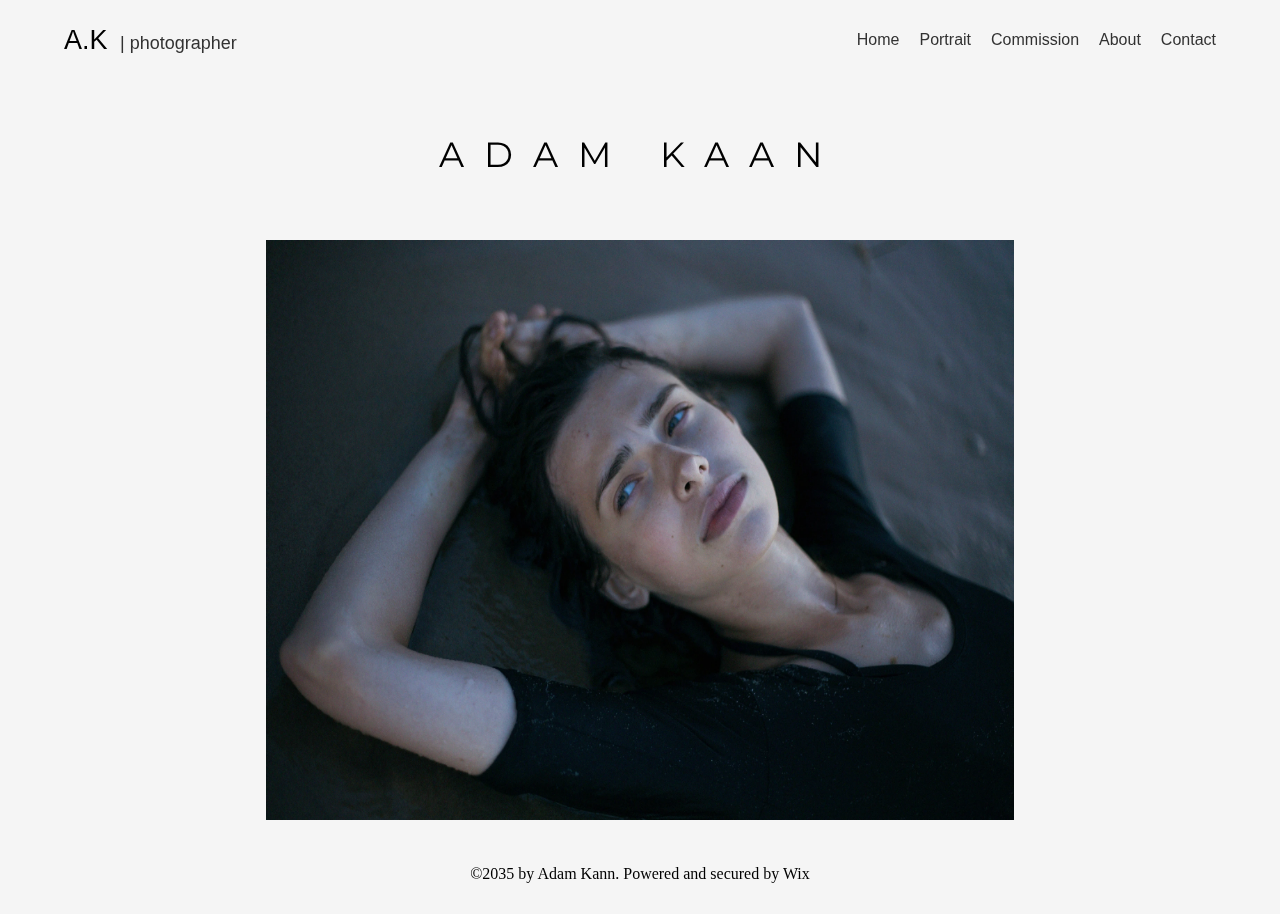
<file: main project/index.html>
<!DOCTYPE html>
<html lang="en">
<head>
    <meta charset="UTF-8">
    <meta name="viewport" content="width=device-width, initial-scale=1.0">
    <title>main project</title>
    <link rel="stylesheet" href="css/home.css">
    <link href="https://fonts.googleapis.com/css2?family=Montserrat:ital,wght@0,100..900;1,100..900&display=swap" rel="stylesheet">
    <link rel="stylesheet" href="media/media1.css">

</head>
<body>
    <!-- navbar -->
     <div class="navbar">
        <div class="navbarcontainer">
            <div class="logo">
                <span class="a">A.K </span><span class="p">&nbsp;|&nbsp;photographer</span>
                
                
            </div>
            <div class="menu">
                <ul>
                    <li><a href="index.html">Home</a></li>
                    <li><a href="portrait.html">Portrait</a></li>
                    <li><a href="
                        commission.html">Commission</a></li>
                    <li><a href="about.html">About</a></li>
                    <li><a href="">Contact</a></li>


                </ul>
            </div>
        </div>
     </div>

     <!-- text -->
      <div class="text">
        <div class="textcontainer">
            ADAM KAAN
        </div>
      </div>

      <!-- img -->
      <div class="scrollcontainer">
        <img src="img/img1.webp" alt="" width="900" height="700px">
        <img src="img/img2.webp" alt="" width="900" height="700">
        <img src="img/img3.webp" alt="" width="900" height="700">
        <img src="img/img4.webp" alt="" width="900" height="700">
      </div>

      <!-- footer -->
       <div class="footer">
        <div class="footercontainer">
            &copy;2035 by Adam Kann. Powered and secured by Wix
        </div>
       </div>
</body>
</html>
</file>
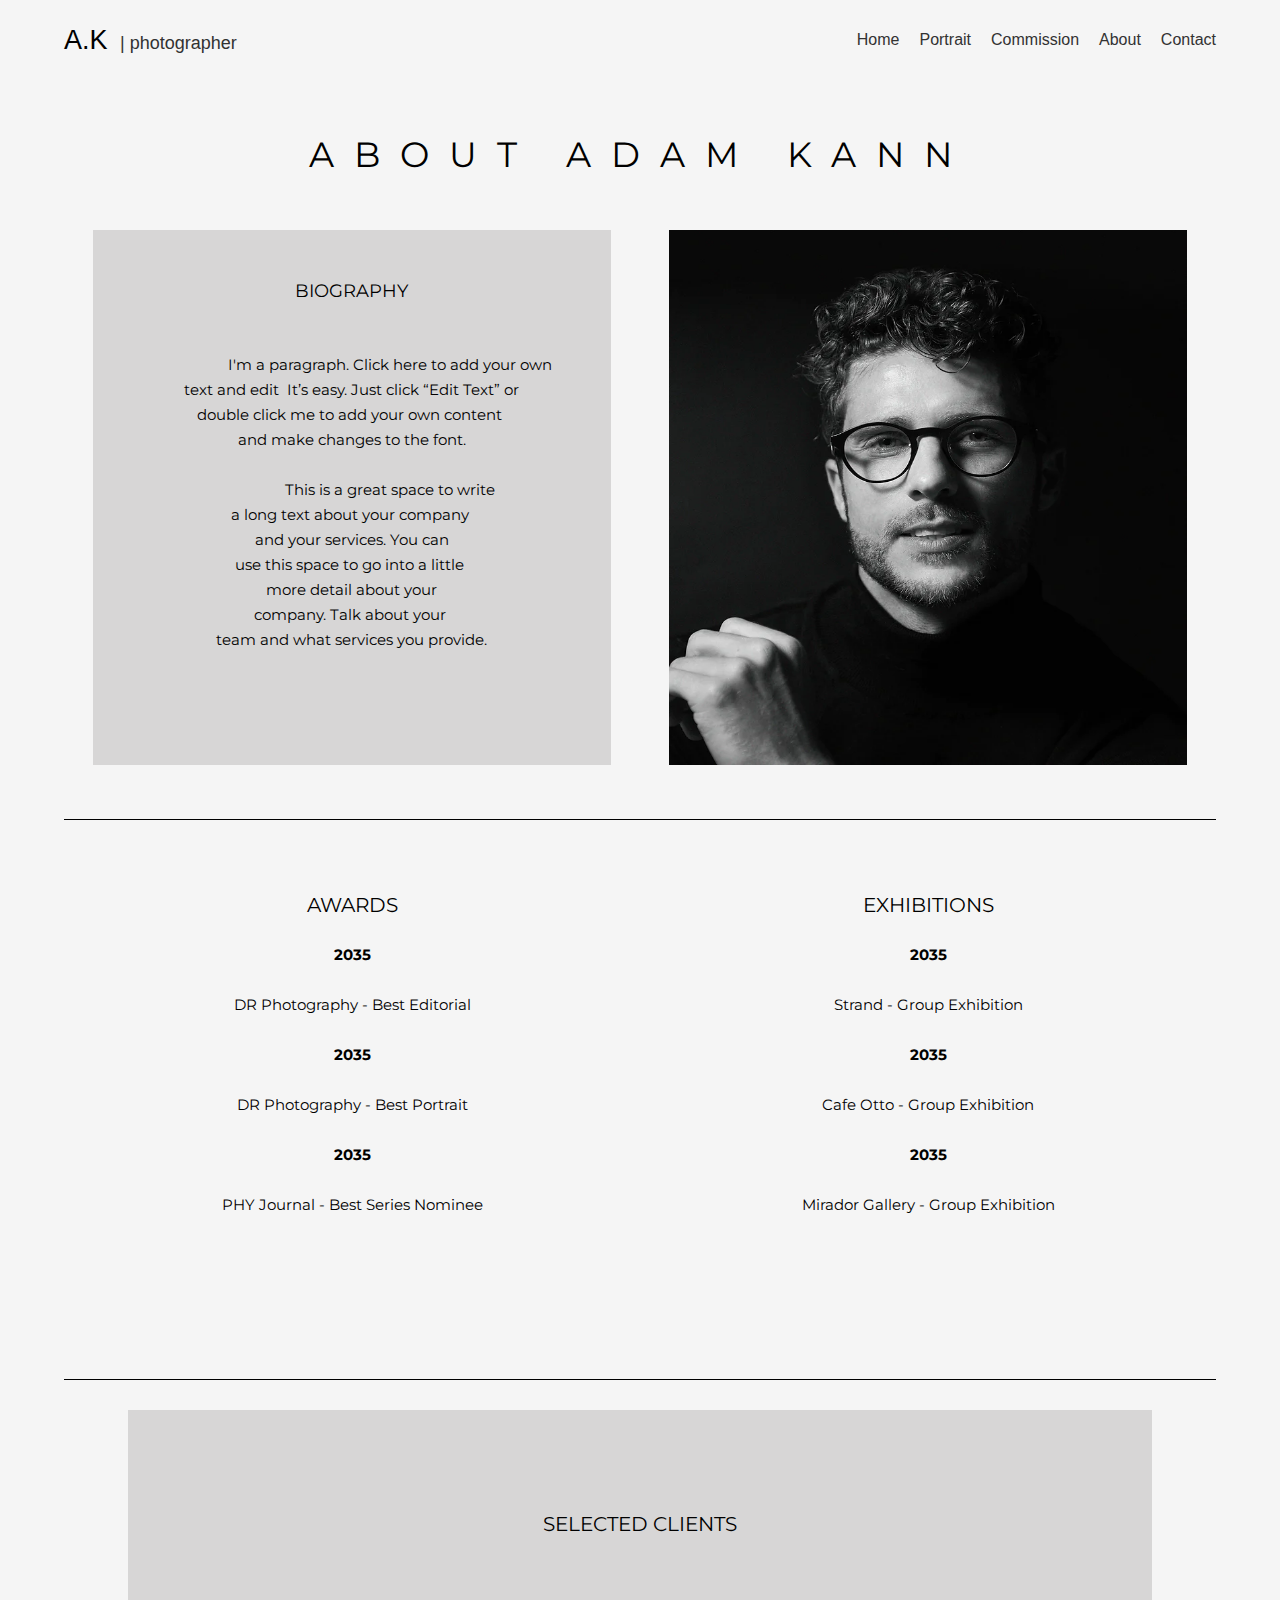
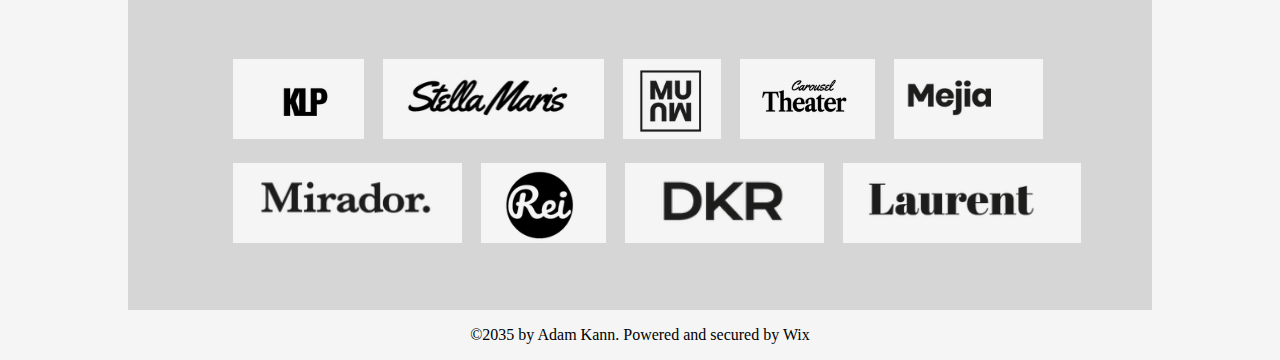
<file: main project/about.html>
<!DOCTYPE html>
<html lang="en">
    <head>
        <meta charset="UTF-8">
        <meta name="viewport" content="width=
    , initial-scale=1.0">
        <title>about</title>
        <link rel="stylesheet" href="css/about.css">
        <link rel="stylesheet" href="media/media4.css">

        <link
            href="https://fonts.googleapis.com/css2?family=Montserrat:ital,wght@0,100..900;1,100..900&display=swap"
            rel="stylesheet">
    </head>
    <body>
        <!-- navbar -->
        <div class="navbar">
            <div class="navbarcontainer">
                <div class="logo">
                    <span class="a">A.K </span><span
                        class="p">&nbsp;|&nbsp;photographer</span>

                </div>
                <div class="menu">
                    <ul>
                        <li><a href="index.html">Home</a></li>
                        <li><a href="portrait.html">Portrait</a></li>
                        <li><a href="commission.html">Commission</a></li>
                        <li><a href="about.html">About</a></li>
                        <li><a href="contact.html">Contact</a></li>

                    </ul>
                </div>
            </div>
        </div>

        <!-- text -->
        <div class="text">
            <div class="textcontainer">

                ABOUT ADAM KANN
            </div>
        </div>

        <!-- about -->
        <div class="about">
            <div class="aboutcontainer">
                <div class="about1">
                    <p>BIOGRAPHY
                    </p>
                    <pre>
                    I'm a paragraph. Click here to add your own <br> text and edit  It’s easy. Just click “Edit Text” or <br>double click me to add your own content <br>and make changes to the font.

                    This is a great space to write <br>a long text about your company <br> and your services. You can <br>use this space to go into a little <br> more detail about your <br>company. Talk about your <br>team and what services you provide.
                    </pre>
                </div>
                <div class="about1">
                    <img src="img/about1.webp" alt>
                </div>
            </div>
        </div>

        <!-- notes -->
        <div class="note">
            <div class="notecontainer">
                <div class="note1">
                    <p> AWARDS</p>
                    <h3>2035</h3>

                    <pre>DR Photography - Best Editorial</pre>

                    <h3>2035</h3>

                    <pre>DR Photography - Best Portrait</pre>

                    <h3>2035</h3>

                    <pre>PHY Journal - Best Series Nominee</pre>

                </div>
                <div class="note1">
                    <p> EXHIBITIONS</p>
                    <h3>2035</h3>

                    <pre>Strand - Group Exhibition</pre>

                    <h3>2035</h3>

                    <pre>Cafe Otto - Group Exhibition</pre>

                    <h3>2035</h3>

                    <pre>Mirador Gallery - Group Exhibition</pre>

                </div>
            </div>
        </div>

        <!-- sym -->
        <div class="sym">
            <div class="symcontainer">
                <div class="symtext">

                    <p>SELECTED CLIENTS</p>
                </div>
                <div class="img">
                    <img src="img/n1.png" alt="" >
                    <img src="img/n2.png" alt="">
                    <img src="img/n3.png" alt="">
                    <img src="img/n4.png" alt="">
                    <img src="img/n5.png" alt="">
                    <img src="img/n6.png" alt="">
                    <img src="img/n7.png" alt="">
                    <img src="img/n8.png" alt="">
                    <img src="img/n9.png" alt="">
                    </div>

                </div>
         </div>

         <!-- footer -->
       <div class="footer">
        <div class="footercontainer">
            &copy;2035 by Adam Kann. Powered and secured by Wix
        </div>
       </div>
        </body>
    </html>
</file>
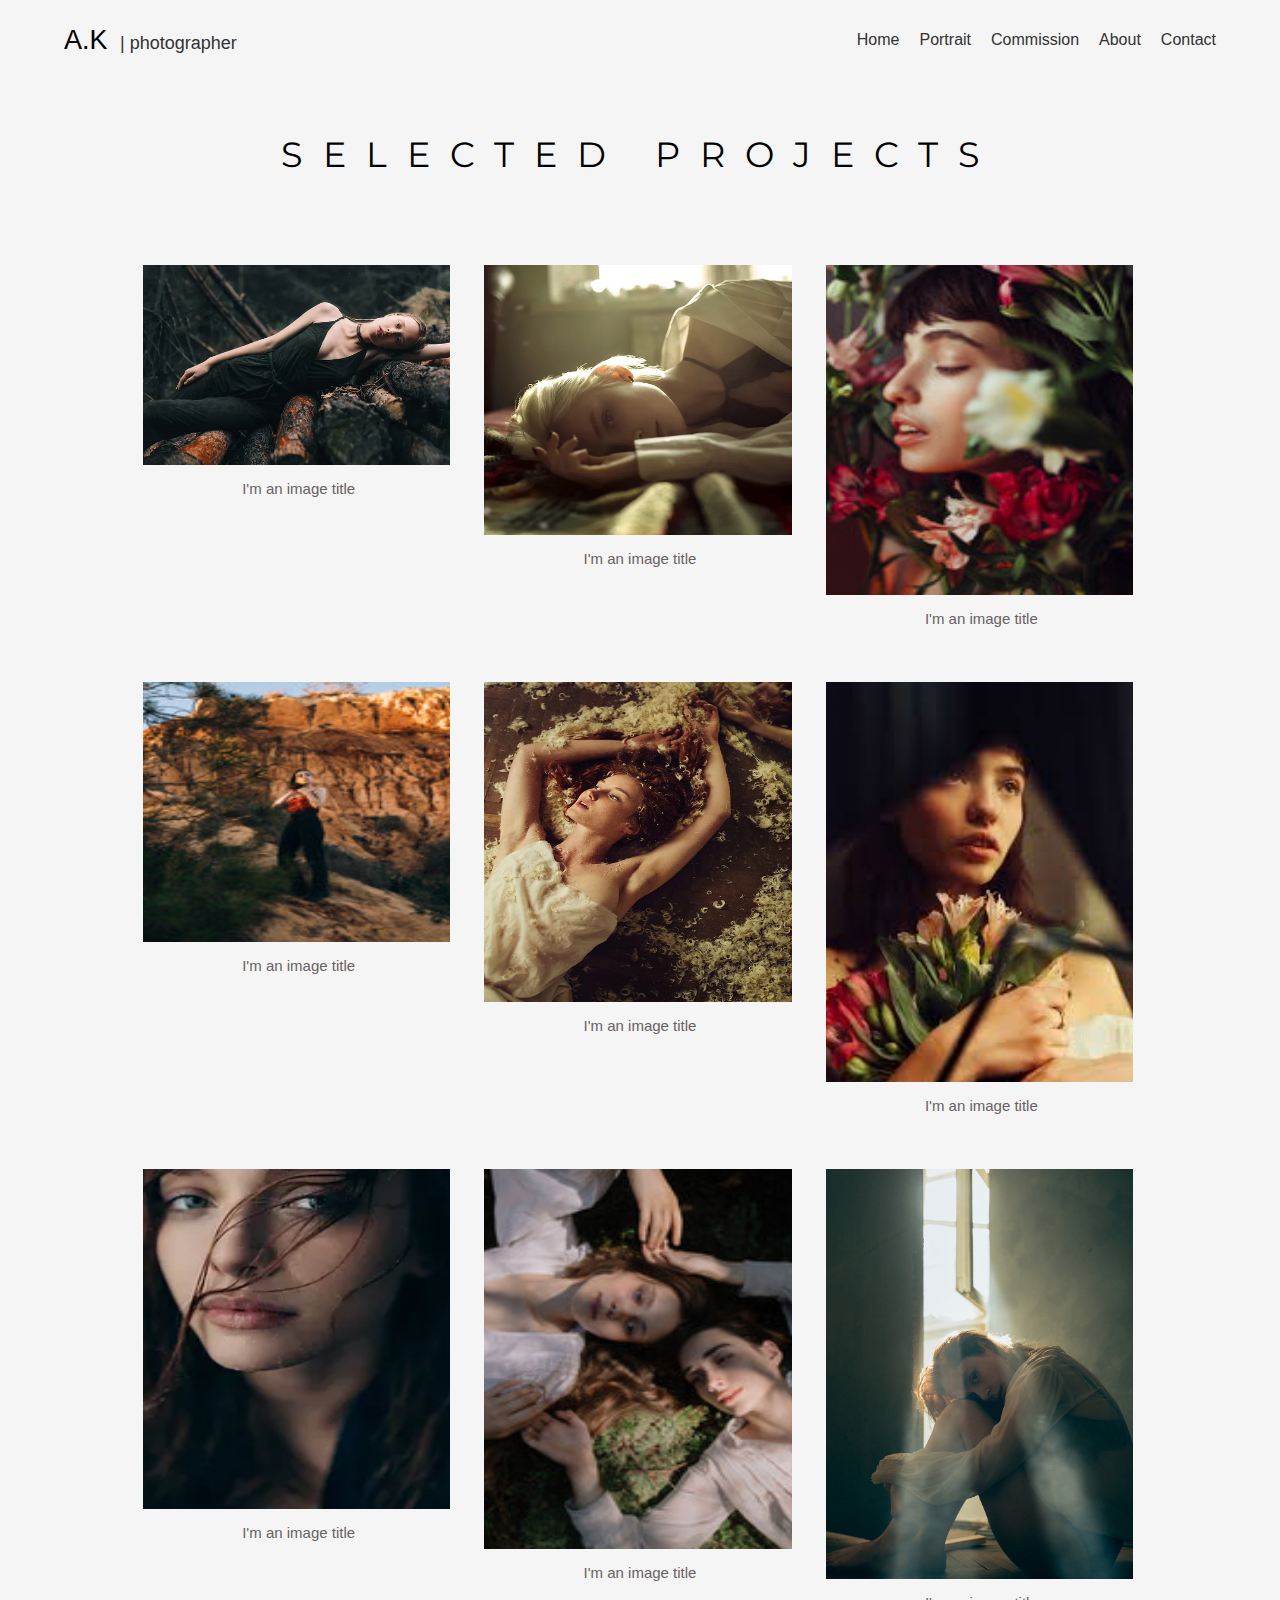
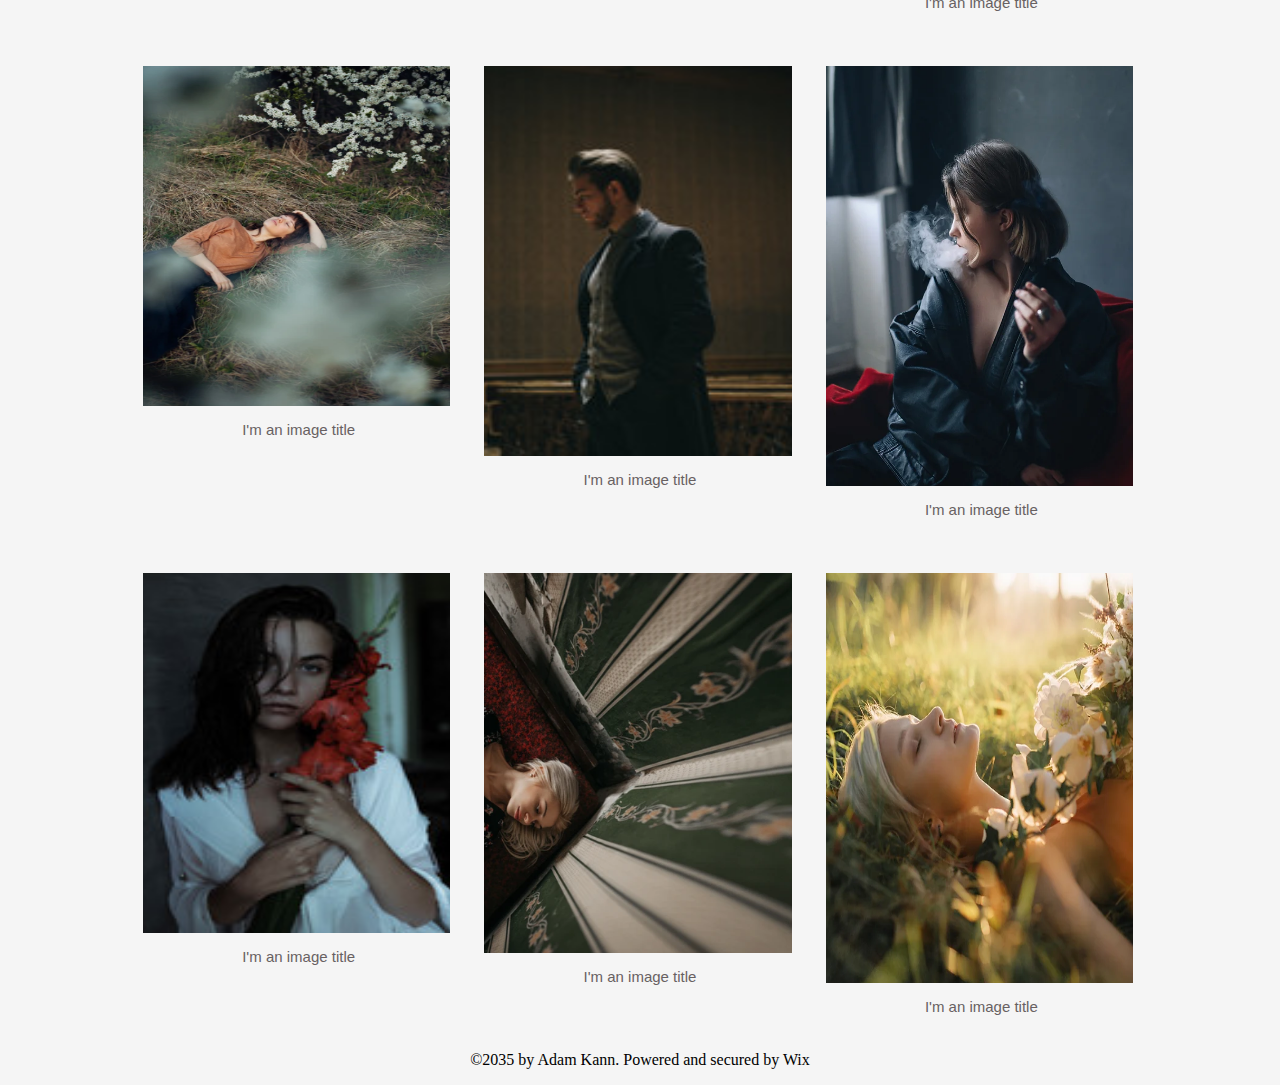
<file: main project/commission.html>
<!DOCTYPE html>
<html lang="en">
    <head>
        <meta charset="UTF-8">
        <meta name="viewport" content="width=device-width, initial-scale=1.0">
        <title>commission</title>
        <link rel="stylesheet" href="css/commission.css">
        <link
        href="https://fonts.googleapis.com/css2?family=Montserrat:ital,wght@0,100..900;1,100..900&display=swap"
        rel="stylesheet">
        <link rel="stylesheet" href="media/media3.css">
    </head>
    <body>
        <!-- navbar -->
        <div class="navbar">
            <div class="navbarcontainer">
                <div class="logo">
                    <span class="a">A.K </span><span
                        class="p">&nbsp;|&nbsp;photographer</span>

                </div>
                <div class="menu">
                    <ul>
                        <li><a href="index.html">Home</a></li>
                        <li><a href="portrait.html">Portrait</a></li>
                        <li><a href="commission.html">Commission</a></li>
                        <li><a href="about.html">About</a></li>
                        <li><a href="contact.html">Contact</a></li>

                    </ul>
                </div>
            </div>
        </div>

        <!-- text -->
        <div class="text">
            <div class="textcontainer">

                SELECTED PROJECTS
            </div>
        </div>

        <!-- gallery -->
        <div class="gallery">
            <div class="gallerycontainer">
                <div class="img1" height="200px">
                    <div class="img2" height="200" >
                        <img src="img/p1.webp" alt height="200" >
                        
                    </div>
                    <p>I'm an image title</p>
                   
                </div>
                <div class="img1" height="270">
                    <div class="img2" height="270">
                        <img src="img/p2.webp" alt height="270">
                       

                    </div>
                    <p>I'm an image title</p>
                </div>
                <div class="img1" height="330">
                    <div class="img2" height="330">
                        <img src="img/p3.jpg" alt height="330px">
                     </div>
                    <p>I'm an image title</p>
                </div>
                <div class="img1" height="260">
                    <div class="img2" height="260">
                        <img src="img/p4.jpg" alt height="260">
                        

                    </div>
                    <p>I'm an image title</p>
                </div>
                <div class="img1" >
                    <div class="img2" height="320">
                        <img src="img/p5.webp" alt height="320">
                       

                    </div>
                    <p>I'm an image title</p>
                </div>
                <div class="img1">
                    <div class="img2" height="400">
                        <img src="img/p6.jpg" alt height="400">
                     
                       
                    </div>
                    <p>I'm an image title</p>
                </div>
                <div class="img1">
                    <div class="img2" height="320 ">
                        <img src="img/p7.webp" alt height="340">
                        

                    </div>
                    <p>I'm an image title</p>
                </div>
                <div class="img1">
                    <div class="img2"height="340">
                        <img src="img/p8.jpg" alt height="380">
                      

                    </div>
                    <p>I'm an image title</p>
                </div>
                <div class="img1">
                    <div class="img2" height="380">
                        <img src="img/p9.jpg" alt height="410">
                      

                    </div>
                    <p>I'm an image title</p>
                </div>
                <div class="img1">
                    <div class="img2">
                        <img src="img/p10.png" alt height="340">
                        

                    </div>
                    <p>I'm an image title</p>
                </div>
                <div class="img1">
                    <div class="img2">
                        <img src="img/p11.jpg" alt height="390">
                       

                    </div>
                    <p>I'm an image title</p>
                 </div>
                    <div class="img1">
                        <div class="img2">
                            <img src="img/p12.webp" alt height="420">
                      

                        </div>
                        <p>I'm an image title</p>
                    </div>
                        <div class="img1">
                            <div class="img2">
                                <img src="img/p13.jpg" alt height="360">
                       

                            </div>
                            <p>I'm an image title</p>
                        </div>
                        <div class="img1">
                            <div class="img2">
                                <img src="img/p14.png" alt height="380">
                        

                            </div>
                            <p>I'm an image title</p>
                        </div>
                        <div class="img1">
                            <div class="img2">
                                <img src="img/p15.webp" alt height="410">
                     

                            </div>
                            <p>I'm an image title</p>
                        </div>
                  
                
            </div>
        </div>
        <!-- footer -->
        <div class="footer">
            <div class="footercontainer">
                &copy;2035 by Adam Kann. Powered and secured by Wix
            </div>
        </div>
    </body>
</html>
</file>
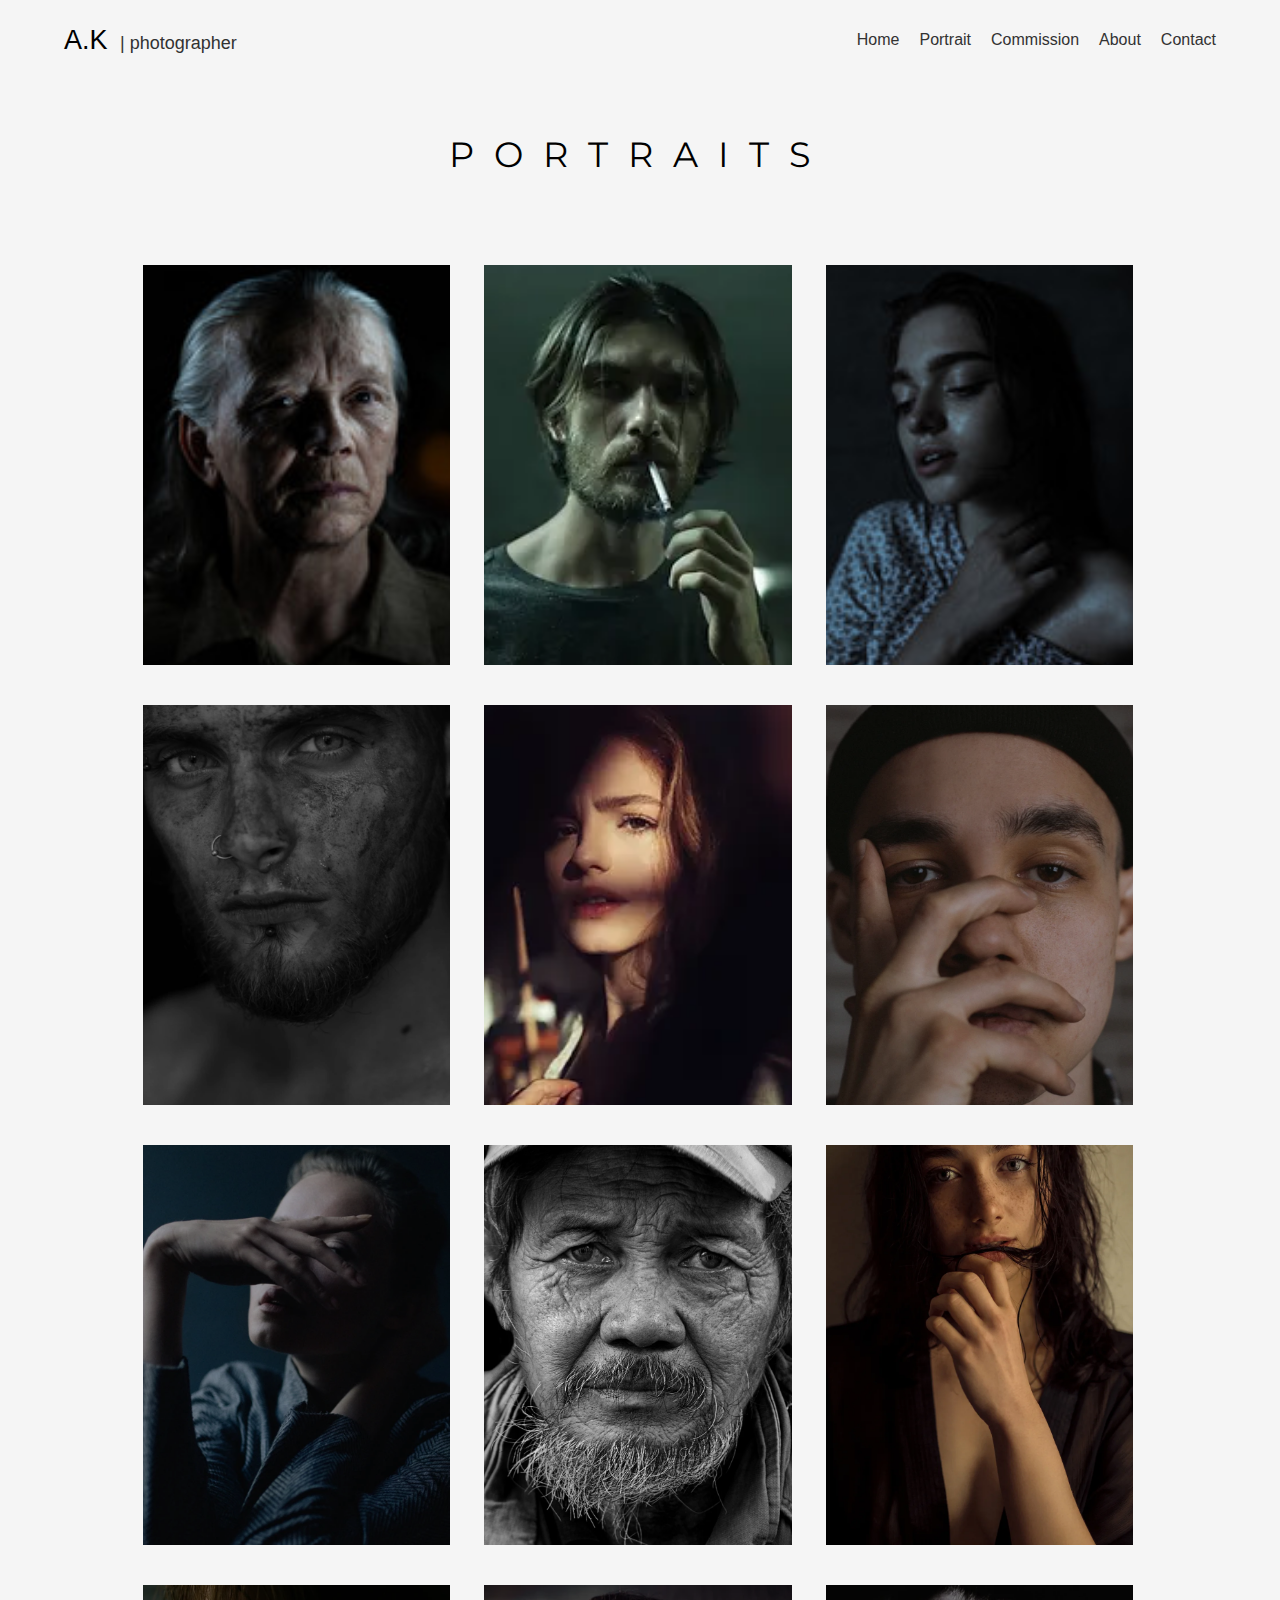
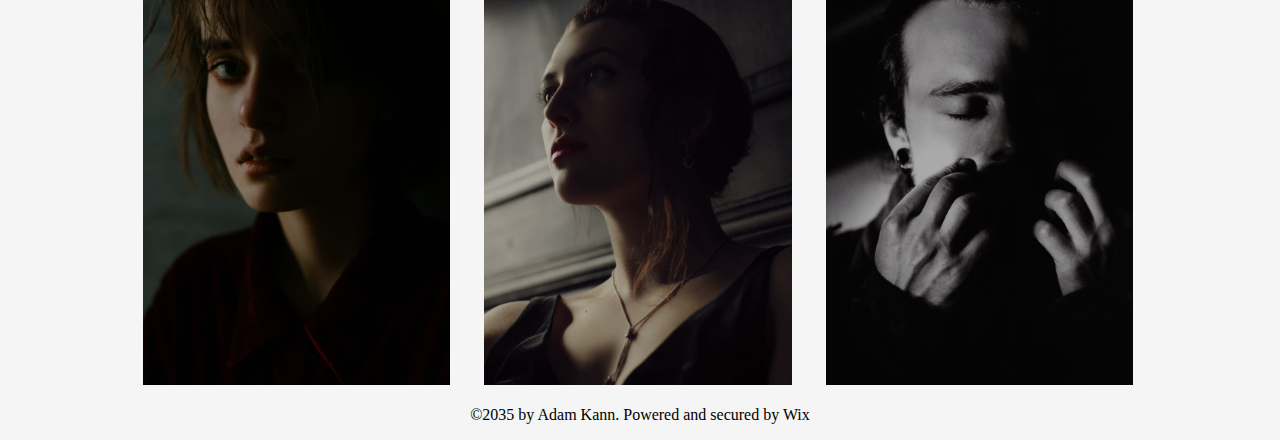
<file: main project/portrait.html>
<!DOCTYPE html>
<html lang="en">
    <head>
        <meta charset="UTF-8">
        <meta name="viewport" content="width=device-width, initial-scale=1.0">
        <title>portrait</title>
        <link rel="stylesheet" href="css/portrait.css">
        <link
            href="https://fonts.googleapis.com/css2?family=Montserrat:ital,wght@0,100..900;1,100..900&display=swap"
            rel="stylesheet">
            <link rel="stylesheet" href="media/media2.css">
    </head>
    <body>
        <!-- navbar -->
        <div class="navbar">
            <div class="navbarcontainer">
                <div class="logo">
                    <span class="a">A.K </span><span
                        class="p">&nbsp;|&nbsp;photographer</span>

                </div>
                <div class="menu">
                    <ul>
                        <li><a href="index.html">Home</a></li>
                        <li><a href="portrait.html">Portrait</a></li>
                        <li><a href="commission.html">Commission</a></li>
                        <li><a href="about.html">About</a></li>
                        <li><a href="contact.html">Contact</a></li>

                    </ul>
                </div>
            </div>
        </div>

        <!-- text -->
        <div class="text">
            <div class="textcontainer">
                PORTRAITS
            </div>
        </div>

        <div class="gallery">
            <div class="gallerycontainer">
                <div class="img1">
                    <div class="img2">
                        <img src="img/g1.jpg" alt>
                    </div>
        <!-- gallery -->
                </div>
                <div class="img1">
                    <div class="img2">
                        <img src="img/g2.webp" alt>
                    </div>

                </div>
                <div class="img1">
                    <div class="img2">
                        <img src="img/g3.jpg" alt>
                    </div>

                </div>
                <div class="img1">
                    <div class="img2">
                        <img src="img/g4.png" alt>
                    </div>

                </div>
                <div class="img1">
                    <div class="img2">
                        <img src="img/g5.webp" alt>
                    </div>

                </div>
                <div class="img1">
                    <div class="img2">
                        <img src="img/g6.png" alt>
                    </div>

                </div>
                <div class="img1">
                    <div class="img2">
                        <img src="img/g7.png" alt>
                    </div>

                </div>
                <div class="img1">
                    <div class="img2">
                        <img src="img/g8.webp" alt>
                    </div>

                </div>
                <div class="img1">
                    <div class="img2">
                        <img src="img/g9.webp" alt>
                    </div>

                </div>
                <div class="img1">
                    <div class="img2">
                        <img src="img/g10.png" alt>
                    </div>

                </div>
                <div class="img1">
                    <div class="img2">
                        <img src="img/g11.png" alt>
                    </div>

                </div>
                <div class="img1">
                    <div class="img2">
                        <img src="img/g12.png" alt>
                    </div>

                </div>
            </div>
        </div>

        <!-- footer -->
        <div class="footer">
            <div class="footercontainer">
                &copy;2035 by Adam Kann. Powered and secured by Wix
            </div>
        </div>

    </body>
</html>
</file>
<file: main project/css/home.css>
*
{
    margin: 0%;
    padding: 0%;
    box-sizing: border-box;
}
body{
    background-color: whitesmoke;
}
.navbar
{
    height: 80px;
    width: 100%;
   background-color: whitesmoke;
}
.navbarcontainer
{
    height: 80px;
    width: 90%;
    margin: auto;
    background-color: whitesmoke;
    display: flex;
    justify-content: space-between;
    align-items: center;
}
.logo .p
{
    font-size: 18px;
    font-family: Arial, Helvetica, sans-serif;
    color:rgb(50, 50, 50);;
    
}
.logo .a
{
    font-size: 27px;
    font-family: Arial, Helvetica, sans-serif;
   
}
.menu ul li
{
   list-style: none;
   padding-left: 20px;

}
.menu ul li a
{
    text-decoration: none;
    color: rgb(50, 50, 50);
    font-family: 'Lucida Sans', 'Lucida Sans Regular', 'Lucida Grande', 'Lucida Sans Unicode', Geneva, Verdana, sans-serif;
}
.menu ul
{
    display: flex;
    
}
.text
{
    width: 100%;
    height: 150px;
    background-color: whitesmoke;
}
.textcontainer
{
    width: 90%;
    height: 150px;
    margin: auto;
    text-align: center;
    line-height: 150px;
    letter-spacing: 20px;
    font-size: 35px;
    font-family: "Montserrat", sans-serif;  
}
.scrollcontainer {
    background-color: whitesmoke;
    overflow: auto;
    white-space: nowrap;
   
    margin: auto;
    width: 60%;
  }
  
  .scrollcontainer img {
    padding: 10px;
    height: 600px;
    width: 100%;
  }
  .footer
{
    width: 100%;
    height: 80px;
    background-color: whitesmoke;
    display: flex;
    justify-content: center;
    align-items: center;
    
}
</file>
<file: main project/media/media1.css>
/* mobile      */
@media (min-width:0px) and (max-width:480px)
{
    .navbarcontainer
    {
        display:flex;
        flex-direction:column;
        height: auto;

     }
     .navbar
     {
        height: auto;
     }
    .logo
    {
        margin-top: 20px;
    }
    .menu ul
    {
        display: flex;
       
        
    }
    .menu
    {
        height: auto;
    }
    .menu ul li
    {
        margin-top: 20px;
        
    }
    .footer
    {
        height: 50px;
    }
    .scrollcontainer img
    {
        height: 350px;
        width: 100%;
        margin-top: -10%;
       
    }
    .scrollcontainer{
        width: 80%;
    }

}

/* teblate */
@media (min-width:481px) and (max-width:768px)
{
    .scrollcontainer
    {
        width: 70%;

    }
    .scrollcontainer img 
    {
        height: 380px;
        width: 100%;
        
    }
}


/* computer */
@media (min-width:769) and (max-width:1024px)
{
    .scrollcontainer
    {
        width: 70%;

    }
    .scrollcontainer img 
    {
        height: 480px;
        width: 100%;
        
    }
}
</file>
<file: main project/css/about.css>
*
{
    margin: 0%;
    padding: 0%;
    box-sizing: border-box;
}
body{
    background-color: whitesmoke;
}
.navbar
{
    height: 80px;
    width: 100%;
   background-color: whitesmoke;
}
.navbarcontainer
{
    height: 80px;
    width: 90%;
    margin: auto;
    background-color: whitesmoke;
    display: flex;
    justify-content: space-between;
    align-items: center;
}
.logo .p
{
    font-size: 18px;
    font-family: Arial, Helvetica, sans-serif;
    color:rgb(50, 50, 50);;
    
}
.logo .a
{
    font-size: 27px;
    font-family: Arial, Helvetica, sans-serif;
   
}
.menu ul li
{
   list-style: none;
   padding-left: 20px;

}
.menu ul li a
{
    text-decoration: none;
    color: rgb(50, 50, 50);
    font-family: 'Lucida Sans', 'Lucida Sans Regular', 'Lucida Grande', 'Lucida Sans Unicode', Geneva, Verdana, sans-serif;
}
.menu ul
{
    display: flex;
    
}
.text
{
    width: 100%;
    height: 150px;
    background-color: whitesmoke;
}
.textcontainer
{
    width: 90%;
    height: 150px;
    margin: auto;
    text-align: center;
    line-height: 150px;
    letter-spacing: 20px;
    font-size: 35px;
    font-family: "Montserrat", sans-serif;  
   
}
.about
{
    height: 600px;
    width: 100%;
    background-color: whitesmoke;
}
.aboutcontainer
{
    height: 590px;
    width: 90%;
    border-bottom: 1px solid black;
    margin: auto;
    display: flex;
    justify-content: space-around;
    
}
.about1
{
    height: 535px;
    width: 45%;
    background-color: #d7d6d6;
}
.about1 img
{
    height: 535px;
    width: 100%;
}
.about1 p
{
    font-size: 18px;
    font-family: "Montserrat", serif;
    text-align: center;
    padding: 50px;
}
.about1 pre
{
    font-size: 15px;
    font-family: "Montserrat", serif;
    text-align: center;
    line-height: 25px;
}
.note
{
    height: 580px;
    width: 100%;
    background-color: whitesmoke;
 
}
.notecontainer
{
    height: 550px;
    width: 90%;
    border-bottom: 1px solid black;
    margin: auto;
    display: flex;
    justify-content: space-around;
}
.note1
{
    height: 450px;
    width: 45%;
   
    margin: 50px;
    line-height: 50px;
}
.note1 p
{
font-family:"Montserrat", serif ;
font-size: 20px;
text-align: center;
}
.note1 pre,h3
{
    font-size: 15px;
    font-family: "Montserrat", serif;
    text-align: center;
}
.sym
{
    height: 500px;
    width: 100%;
}
.symcontainer
{
    height: 500px;
    width: 80%;
    background-color: #d7d6d6;
    margin: auto;
    display: flex;
    flex-direction: column;
}
.symcontainer p{
    font-size: 20px;
    font-family:"Montserrat", serif ;
    text-align: center;
    padding: 10% 0px;
}
.img
{
    height: 400px;
   width: 95%;
 
    margin:0px 0px 90px 90px;
    margin-bottom: 10%;

}
.img img{
    height: 80px;
    margin-left: 15px;
    margin-top: 20px;
}
.footer
{
    width: 100%;
    height: 50px;
    background-color: whitesmoke;
    display: flex;
    justify-content: center;
    align-items: center;
    
}
</file>
<file: main project/media/media4.css>
/* mobile      */
@media (min-width:0px) and (max-width:480px)
{
    .navbarcontainer
    {
        display:flex;
        flex-direction:column;
        height: auto;

     }
     .navbar
     {
        height: auto;
     }
    .logo
    {
        margin-top: 20px;
    }
    .menu ul
    {
        display: flex;
       
        
    }
    .menu
    {
        height: auto;
    }
    .menu ul li
    {
        margin-top: 20px;
        
    }
    .textcontainer
    {
        font-size: 20px;
        letter-spacing: 10px;
    }
    .aboutcontainer
    {
        display: flex;
        flex-direction: column;
        
    }
    .about1
    {
        width: 100%;
        margin-bottom: 1%;
    }
    .notecontainer
    {
        position:absolute;
    top: 1200px;
    width: 99%;
        margin-left: -40px;
        height: 450px;
    }
    .symcontainer
    {
        position:absolute;
    top: 1800px; 
    width: 98%;
    height: 350px;
    }
    .note1 
    {
        font-size: 5px;
    }
    .note1 pre,h3
{
    font-size: 10px;
    
}
.sym 
{
    position:absolute;
    top:-60px;
    width: 100%;
}

.img img
{
   width: 15%; 
   height: 40px;
}
.img
{
    margin:0px 0px 0px 0px ;
}
.footer
{
    position: absolute;
    top: 2100px;
}
}
/* teblate */
@media (min-width:481px)and (max-width:768px)
{
    .navbarcontainer
    {
        display:flex;
        flex-direction:column;
        height: auto;

     }
     .navbar
     {
        height: auto;
     }
    .logo
    {
        margin-top: 20px;
    }
    .menu ul
    {
        display: flex;
       
        
    }
    .menu
    {
        height: auto;
    }
    .menu ul li
    {
        margin-top: 20px;
        padding-left: 40px;
        
    }
    .textcontainer
    {
        font-size: 20px;
        letter-spacing: 10px;
    }
    .aboutcontainer
    {
        display: flex;
        flex-direction: column;
        margin: auto;
    }
    .about1
    {
        width: 100%;
        margin-bottom: 1%;
    }
    .notecontainer
    {
        position:absolute;
    top: 1200px;
    width: 99%;
        margin-left: -40px;
        height: 450px;
    }

    .sym 
{
    position:absolute;
    top:1690px;
    width: 100%;
}
.symcontainer
{
    width: 100%;
}

.img img
{
   width: 20%; 
   height: 60px;
}
.img img
{
    margin:10px 40px 10px 0px ;
}
.footer
{
    position: absolute;
    top: 2210px;
}




}
</file>
<file: main project/css/commission.css>
*
{
    margin: 0%;
    padding: 0%;
    box-sizing: border-box;
}
body{
    background-color: whitesmoke;
}
.navbar
{
    height: 80px;
    width: 100%;
   background-color: whitesmoke;
}
.navbarcontainer
{
    height: 80px;
    width: 90%;
    margin: auto;
    background-color: whitesmoke;
    display: flex;
    justify-content: space-between;
    align-items: center;
}
.logo .p
{
    font-size: 18px;
    font-family: Arial, Helvetica, sans-serif;
    color:rgb(50, 50, 50);;
    
}
.logo .a
{
    font-size: 27px;
    font-family: Arial, Helvetica, sans-serif;
   
}
.menu ul li
{
   list-style: none;
   padding-left: 20px;

}
.menu ul li a
{
    text-decoration: none;
    color: rgb(50, 50, 50);
    font-family: 'Lucida Sans', 'Lucida Sans Regular', 'Lucida Grande', 'Lucida Sans Unicode', Geneva, Verdana, sans-serif;
}
.menu ul
{
    display: flex;
    
}
.text
{
    width: 100%;
    height: 150px;
    background-color: whitesmoke;
}
.textcontainer
{
    width: 90%;
    height: 150px;
    margin: auto;
    text-align: center;
    line-height: 150px;
    letter-spacing: 20px;
    font-size: 35px;
    font-family: "Montserrat", sans-serif;  
}
.gallery
{
    height: auto;
    width: 100%;
    background-color:whitesmoke;
}
.gallerycontainer
{
    height: auto;
    width: 80%;
   
    margin: auto;
    display: flex;
    flex-wrap: wrap;
    justify-content: space-between;
}
.gallerycontainer .img1
{
    width: 33.33%;
   
  
    margin: 20px 0px;
}
.img2
{
   
    width: 90%;
    overflow: hidden;
    padding: 0;
    margin: 15px 15px;

}
.img2 img
{
    
    width: 100%;
    transition-duration: 2s;
    margin: 0 auto;
    display: block;
    transform: scale(1.1);
}
.img2 img:hover
{
    transform: scale(1.4);
    opacity: 50%;
    width: 100%;
}
 p
{
    color:rgb(104, 97, 98);
    text-align: center;
    font-size: 15px;
    font-family: Arial, Helvetica, sans-serif;
   
}
.footer
{
    width: 100%;
    height: 50px;
    background-color: whitesmoke;
    display: flex;
    justify-content: center;
    align-items: center;
    
}
</file>
<file: main project/media/media3.css>
/* mobile      */
@media  (min-width:0px)and (max-width:480px)
{
    .navbarcontainer
    {
        display:flex;
        flex-direction:column;
        height: auto;

     }
     .text{
        margin-top: 5%;

     }
     .textcontainer
     {
       font-size: 15px;
       line-height: 15px;
       letter-spacing: 10px;
     }
     .navbar
     {
        height: auto;
     }
    .logo
    {
        margin-top: 20px;
    }
    .menu ul
    {
        display: flex;
       
        
    }
    .menu
    {
        height: auto;
    }
    .menu ul li
    {
        margin-top: 20px;
        
    }
    .footer
    {
        height: 50px;
    }
   
    .gallerycontainer
    {
       display: flex;
       flex-direction: column;
       margin-top: -30%;
    }
    .gallerycontainer .img1
{
    width: 90%;
    height: 300px;
    margin-top: 5px 0px;
    align-items: center;
   
}
.img2
{
    height: 300px;
    width: 100%;
}
.img2 img
{
    height: 300px;
    width: 100%;

}
.img2 img:hover{
    height: 300px;
}
.footer
{
    margin-top: 10%;
}
}

/* teblate */
@media (min-width:481px) and (max-width:768px)
{
    .gallerycontainer
    {
        display: flex;
        flex-direction: row;
        flex-wrap: wrap;
        margin-top: -20%;
    }
    .gallerycontainer .img1
    {
        width: 46.5%;
        height: 300px;
        margin-top: 5px 0px;
        align-items: center;
       
    }
    .text{
        margin-top: 5%;

     }
     .textcontainer
     {
       font-size: 15px;
       line-height: 15px;
       letter-spacing: 10px;
     }
    .img2
    {
        height: 300px;
        width: 100%;
    }
    .img2 img
    {
        height: 300px;
        width: 100%;
    
    }
    .img2 img:hover{
        height: 300px;
    }
    

}
</file>
<file: main project/css/portrait.css>
*
{
    margin: 0%;
    padding: 0%;
    box-sizing: border-box;
}
body{
    background-color: whitesmoke;
}
.navbar
{
    height: 80px;
    width: 100%;
   background-color: whitesmoke;
}
.navbarcontainer
{
    height: 80px;
    width: 90%;
    margin: auto;
    background-color: whitesmoke;
    display: flex;
    justify-content: space-between;
    align-items: center;
}
.logo .p
{
    font-size: 18px;
    font-family: Arial, Helvetica, sans-serif;
    color:rgb(50, 50, 50);;
    
}
.logo .a
{
    font-size: 27px;
    font-family: Arial, Helvetica, sans-serif;
   
}
.menu ul li
{
   list-style: none;
   padding-left: 20px;

}
.menu ul li a
{
    text-decoration: none;
    color: rgb(50, 50, 50);
    font-family: 'Lucida Sans', 'Lucida Sans Regular', 'Lucida Grande', 'Lucida Sans Unicode', Geneva, Verdana, sans-serif;
}
.menu ul
{
    display: flex;
    
}
.text
{
    width: 100%;
    height: 150px;
    background-color: whitesmoke;
}
.textcontainer
{
    width: 90%;
    height: 150px;
    margin: auto;
    text-align: center;
    line-height: 150px;
    letter-spacing: 20px;
    font-size: 35px;
    font-family: "Montserrat", sans-serif;  
}
.gallery
{
    height: auto;
    width: 100%;
    background-color:whitesmoke;
}
.gallerycontainer
{
    height: auto;
    width: 80%;
   
    margin: auto;
    display: flex;
    flex-wrap: wrap;
    justify-content: space-between;
}
.gallerycontainer .img1
{
    width: 33.33%;
    height: 400px;
  
    margin: 20px 0px;
}
.img2
{
    height:400px ;
    width: 90%;
    overflow: hidden;
    padding: 0;
    margin: 15px 15px;
    
}
.img2 img
{
    height:400px ;
    width: 100%;
    transition-duration: 2s;
    margin: 0 auto;
    display: block;
    transform: scale(1.1);
}
.img2 img:hover
{
    transform: scale(1.4);
    
    height: 400px;
    width: 100%;
}

.footer
{
    width: 100%;
    height: 50px;
    background-color: whitesmoke;
    display: flex;
    justify-content: center;
    align-items: center;
    
}
</file>
<file: main project/media/media2.css>
/* mobile      */
@media  (min-width:0px)and (max-width:480px)
{
    .navbarcontainer
    {
        display:flex;
        flex-direction:column;
        height: auto;

     }
     .navbar
     {
        height: auto;
     }
    .logo
    {
        margin-top: 20px;
    }
    .menu ul
    {
        display: flex;
       
        
    }
    .menu
    {
        height: auto;
    }
    .menu ul li
    {
        margin-top: 20px;
        
    }
    .footer
    {
        height: 50px;
    }

    .gallerycontainer
    {
       display: flex;
       flex-direction: column;
       margin-top: -15%;
    }
    .gallerycontainer .img1
{
    width: 90%;
    height: 300px;
    margin-top: 5px 0px;
    align-items: center;
   
}
.img2
{
    height: 300px;
    width: 100%;
}
.img2 img
{
    height: 300px;
    width: 100%;

}
.img2 img:hover{
    height: 300px;
}

}

/* teblate */
@media (min-width:481px) and (max-width:768px)
{
    .gallerycontainer
    {
        display: flex;
        flex-direction: row;
        flex-wrap: wrap;
        margin-top: -5%;
    }
    .gallerycontainer .img1
    {
        width: 46.5%;
        height: 300px;
        margin-top: 5px 0px;
        align-items: center;
       
    }
    .img2
    {
        height: 300px;
        width: 100%;
    }
    .img2 img
    {
        height: 300px;
        width: 100%;
    
    }
    .img2 img:hover{
        height: 300px;
    }
    

}

/* computer */
@media (min-width:769px) and (max-width:1024)
{
    .gallerycontainer .img1
{
    width: 33.33%;
    height: 400px;
  
    margin: 20px 0px;
}
.img2
{
    height:400px ;
    width: 90%;
    
}
.img2 img
{
    height:400px ;
    width: 100%;

}

}
</file>
